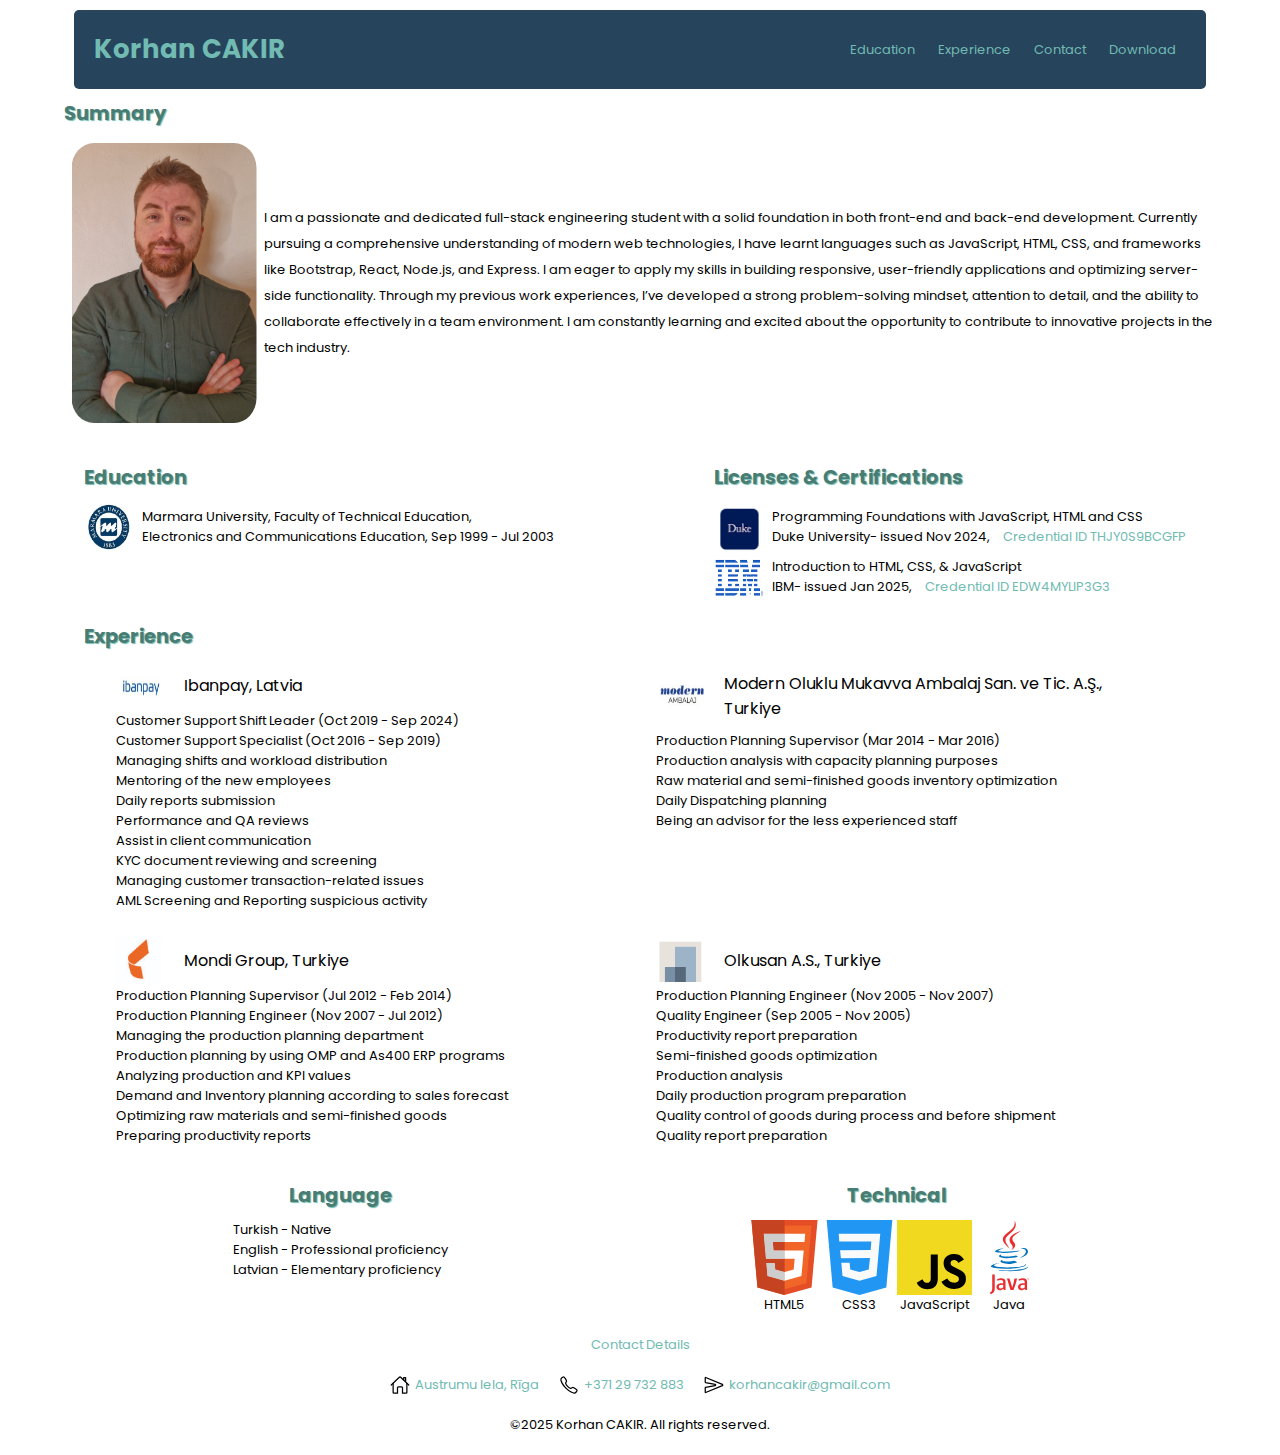
<file: index.html>
<!DOCTYPE html>
<html lang="en">
    <head>
        <meta charset="UTF-8">
        <meta name="viewport" content="width=device-width, initial-scale=1.0">
        <link rel="preconnect" href="https://fonts.googleapis.com">
        <link rel="preconnect" href="https://fonts.gstatic.com" crossorigin>
        <link href="https://fonts.googleapis.com/css2?family=Poppins:ital,wght@0,100;0,200;0,300;0,400;0,500;0,600;0,700;0,800;0,900;1,100;1,200;1,300;1,400;1,500;1,600;1,700;1,800;1,900&display=swap" rel="stylesheet">
        <link rel="stylesheet" href="style.css">
    </head>
    <body>
            <div class="wrapper">
                <header>

                    <!-- SMALL INTRO -->
                    <div>
                        <div class="banner">
                            <h1>Korhan CAKIR</h1>
                            <nav>
                                <a class="navbar" href="#education">Education</a>
                                <a class="navbar" href="#experience">Experience</a>
                                <a class="navbar" href="#contact">Contact</a>
                                <a class="navbar" href="#">Download</a>
                            </nav>
                        </div>

                        <h2>Summary</h2>
                        <div class="intro">
                            <img src="photo/20250225_102733.jpg" id="profile-pic" alt="Korhan CAKIR's photo">

                            <p class="intro-paragraph">I am a passionate and dedicated full-stack engineering student with a solid
                                foundation in both front-end and back-end development. Currently pursuing a
                                comprehensive understanding of modern web technologies, I have learnt
                                languages such as JavaScript, HTML, CSS, and frameworks like Bootstrap, React,
                                Node.js, and Express. I am eager to apply my skills in building responsive, user-friendly applications
                                and optimizing server-side functionality. Through my
                                previous work experiences, I’ve developed a strong problem-solving mindset,
                                attention to detail, and the ability to collaborate effectively in a team
                                environment. I am constantly learning and excited about the opportunity to
                                contribute to innovative projects in the tech industry.
                            </p>
                        </div>


                    </div>
                </header>

                <main>

                    <!-- Education-->
                    <section id="education">
                        <div class="education">
                            <div>
                                <h2>Education</h2>
                                <div class="title">
                                    <img class="logo" src="logos/marmara_cut.jpg" alt="Marmara Logo"/>
                                    <p>Marmara University, Faculty of Technical Education,<br>
                                        Electronics and Communications Education,
                                        Sep 1999 - Jul 2003
                                    </p>
                                </div>
                            </div>
                            <div>
                                <h2>Licenses & Certifications</h2>
                                <div class="title">
                                    <img class="logo" src="./logos/uniDuke.png" alt="Duke University logo" >
                                    <p>Programming Foundations with JavaScript, HTML and CSS<br>
                                        Duke University- issued Nov 2024,
                                        <a href="https://www.coursera.org/account/accomplishments/verify/THJY0S9BCGFP"><span>Credential ID THJY0S9BCGFP</span></a>
                                    </p>
                                </div>
                                <div class="title">
                                    <img class="logo" src="logos/IBM.png" alt="Duke University logo" >
                                    <p>Introduction to HTML, CSS, & JavaScript<br>
                                        IBM- issued Jan 2025,
                                        <a href="https://www.coursera.org/account/accomplishments/verify/EDW4MYLIP3G3"><span>Credential ID EDW4MYLIP3G3</span></a>
                                    </p>
                                </div>
                            </div>
                        </div>
                    </section>

                    <!--TODO 3 Work Experience-->
                    <section id="experience">
                        <h2 >Experience</h2>
                        <div class="experience">
                            <div class="job-experience" >
                                <div class="title">
                                    <img class="logo" src="./logos/ibanpay.png" alt="ibanpay company logo"  >
                                    <p class="companies">Ibanpay, Latvia</p>
                                </div>

                                <ul class="job-title">
                                    <li>Customer Support Shift Leader (Oct 2019 - Sep 2024)</li>
                                    <li>Customer Support Specialist (Oct 2016 - Sep 2019)</li>
                                </ul>

                                <ul class="job-responsibilities">
                                    <li>Managing shifts and workload distribution</li>
                                    <li>Mentoring of the new employees</li>
                                    <li>Daily reports submission</li>
                                    <li>Performance and QA reviews</li>
                                    <li>Assist in client communication</li>
                                    <li>KYC document reviewing and screening </li>
                                    <li>Managing customer transaction-related issues </li>
                                    <li>AML Screening and Reporting suspicious activity</li>
                               </ul>

                            </div>
                            <div div class="job-experience" >
                                <div class="title" >
                                    <img class="logo" src="./logos/modernAmb.png" alt="Modern Ambalaj company logo" >
                                    <p class="companies">Modern Oluklu Mukavva Ambalaj San. ve Tic. A.Ş., Turkiye</p>
                                </div>
                                <ul class="job-title">
                                    <li >Production Planning Supervisor (Mar 2014 - Mar 2016)</li>
                                </ul>
                                <ul class="job-responsibilities">
                                    <li>Production analysis with capacity planning purposes</li>
                                    <li>Raw material and semi-finished goods inventory optimization</li>
                                    <li>Daily Dispatching planning</li>
                                    <li>Being an advisor for the less experienced staff</li>
                                </ul>
                            </div>

                            <div div class="job-experience" >
                                <div class="title">
                                    <img class="logo" src="./logos/mondiGroup.png" alt="Mondi Group company logo"  >
                                    <p class="companies">Mondi Group, Turkiye</p>
                                </div>

                                <ul class="job-title">
                                    <li >Production Planning Supervisor (Jul 2012 - Feb 2014)</li>
                                    <li>Production Planning Engineer (Nov 2007 - Jul 2012)</li>
                                </ul>
                                <ul class="job-responsibilities">
                                    <li>Managing the production planning department </li>
                                    <li>Production planning by using OMP and As400 ERP programs</li>
                                    <li>Analyzing production and KPI values</li>
                                    <li>Demand and Inventory planning according to sales forecast</li>
                                    <li>Optimizing raw materials and semi-finished goods</li>
                                    <li>Preparing productivity reports</li>
                                </ul>
                            </div>

                            <div div class="job-experience" >
                                <div class="title">
                                    <img class="logo" src="./logos/noLogo.png" alt="no logo" >
                                    <p class="companies">Olkusan A.S., Turkiye</p>
                                </div>

                                <ul class="job-title">
                                    <li >Production Planning Engineer (Nov 2005 - Nov 2007)</li>
                                    <li>Quality Engineer (Sep 2005 - Nov 2005)</li>
                                </ul>
                                <ul class="job-responsibilities">
                                    <li>Productivity report preparation</li>
                                    <li>Semi-finished goods optimization</li>
                                    <li>Production analysis</li>
                                    <li>Daily production program preparation</li>
                                    <li>Quality control of goods during process and before shipment</li>
                                    <li>Quality report preparation</li>
                                </ul>
                            </div>
                        </div>
                    </section>
                    <!--TODO 4 Skills-->
                    <section class="skills" >
                        <div class="language">
                            <h2>Language</h2>
                            <ul>
                                <li>Turkish - Native</li>
                                <li>English - Professional proficiency</li>
                                <li>Latvian - Elementary proficiency</li>
                            </ul>
                        </div>
                        <div class="computing">
                            <h2>Technical</h2>
                            <div class="tech-skills">
                                <div >
                                    <img class="logos" src="./logos/html.svg" alt="HTML logo">
                                    <p>HTML5</p>
                                </div>
                                <div>
                                    <img class="logos" src="./logos/css.svg" alt="CSS logo">
                                    <p>CSS3</p> 
                                </div>       
                                <div>
                                    <img class="logos" src="./logos/javascript.svg" alt="JS logo">
                                    <p>JavaScript</p> 
                                </div>  
                                <div>
                                    <img class="logos" src="./logos/java.svg" alt="Java logo">
                                    <p>Java</p> 
                                </div>                           
                            </div>

                        </div>


                    </section>

                </main>
                <!-- FOOTER  -->
                <footer id="contact" class="contact-container">
                    <p><span>Contact Details</span></p>
                    <ul class="contact-list">
                        <li class="contact"><img class="icon" src="images/home-outline.svg" alt="home icon" ><span class="contact-span">Austrumu Iela, Rīga</span></li>
                        <li class="contact"><img class="icon" src="images/call-outline.svg" alt="phone icon"><span class="contact-span">+371 29 732 883</span></li>
                        <li class="contact"><img class="icon" src="images/send-outline.svg" alt="email icon"><span class="contact-span">korhancakir@gmail.com</span></li>
                    </ul>
                    <p>©2025 Korhan CAKIR. All rights reserved.</p>
                </footer>
            </div>
    </body>
</html>
</file>
<file: style.css>
*{
    padding: 0;
    margin: 0;
    box-sizing: border-box;
    font-family: 'Poppins', sans-serif;
}

:root{
    --primary: #27445D;
    --secondary:#497D74;
    --tertiary:#71BBB2;
    --body-color:#EFE9D5;

/* FONT SIZE */
    --text-sm:1.3rem;
    --text-md:1.6rem;
    --text-lg:2rem;

}

html{
    font-size: 62.5%;
}
body{
    /*background-color: var(--body-color);*/
    background-color: #ffffff;
    font-size: var(--text-sm);
}

main{
    margin: 2rem
}

li{
    list-style: none;
}

h2{
    margin: 1rem 0;
    color: var(--secondary) ;
    text-shadow: #71BBB2 1px 1px 1px;
}

span{
    color: var(--tertiary);
}

a{
    text-decoration: none;
    padding: 0.5rem 1rem;
}

footer{
    text-align: center;
}

#profile-pic{
    max-width: 200px;
    max-height: 300px;
    width: 100%;
    border-radius: 30px;
    display: inline-block;
    padding: .5rem .75rem;
}

.wrapper{
    max-width: 1200px;
    width: 90%;
    margin: 0 auto 2rem;
}

.intro{
    display: flex;
    align-items: center;
}

.companies{
    padding: 1rem 1rem;
    width: 45rem;
    font-size: var(--text-md);
}

.banner{
    /*text-align: center;*/
    background-color:var(--primary) ;
    color: var(--tertiary);
    border-radius: 5px;
    padding: 2rem;
    margin: 1rem;
    display: flex;
    justify-content: space-between;
    align-items: center;
}

.title{
    display: flex;
    gap: 0.8rem;
    align-items: center;

}

.logo{
    width: 5rem;
    height: 5rem;
    border-radius: 5px;
}

.intro-paragraph{
    line-height: 2;
}
.experience{
    display: flex;
    /*flex-direction: row-reverse;*/
    flex-wrap: wrap;
    justify-content: space-evenly;
}

.education{
    display: flex;
    justify-content: space-between;

    margin-bottom: 2rem;
}

.job-experience, .intro{
    margin-bottom: 2.5rem;
}

a:link,a:visited{
    color: var(--tertiary);
}

a:hover, a:active, span:hover{
    color: #D98324 ;
}



.skills{
    display: flex;
    justify-content: space-around;
}

.computing{
    display: flex;
    flex-direction: column;
    align-items: center;
}

.language{
    display: flex;
    flex-direction: column;
    align-items: center;
}

.tech-skills{
    display: flex;
    align-items: center;
    justify-content: center;
    text-align: center;
}


.logos {
    width: 75px;
    display: flex;
    margin-left: auto;
    margin-right: auto;
}


/* FOOTER */
.contact-container{
    display: flex;
    flex-direction: column;
    gap: 2rem;
}

.contact-list{
    display: flex;
    justify-content: center;
    align-items: center;
    gap: 2rem;
}

.contact-span{
    gap: 1rem;
}

.contact{
    display: flex;
    gap: 0.5rem;
}

.icon{
    width: 2rem;
}
</file>
